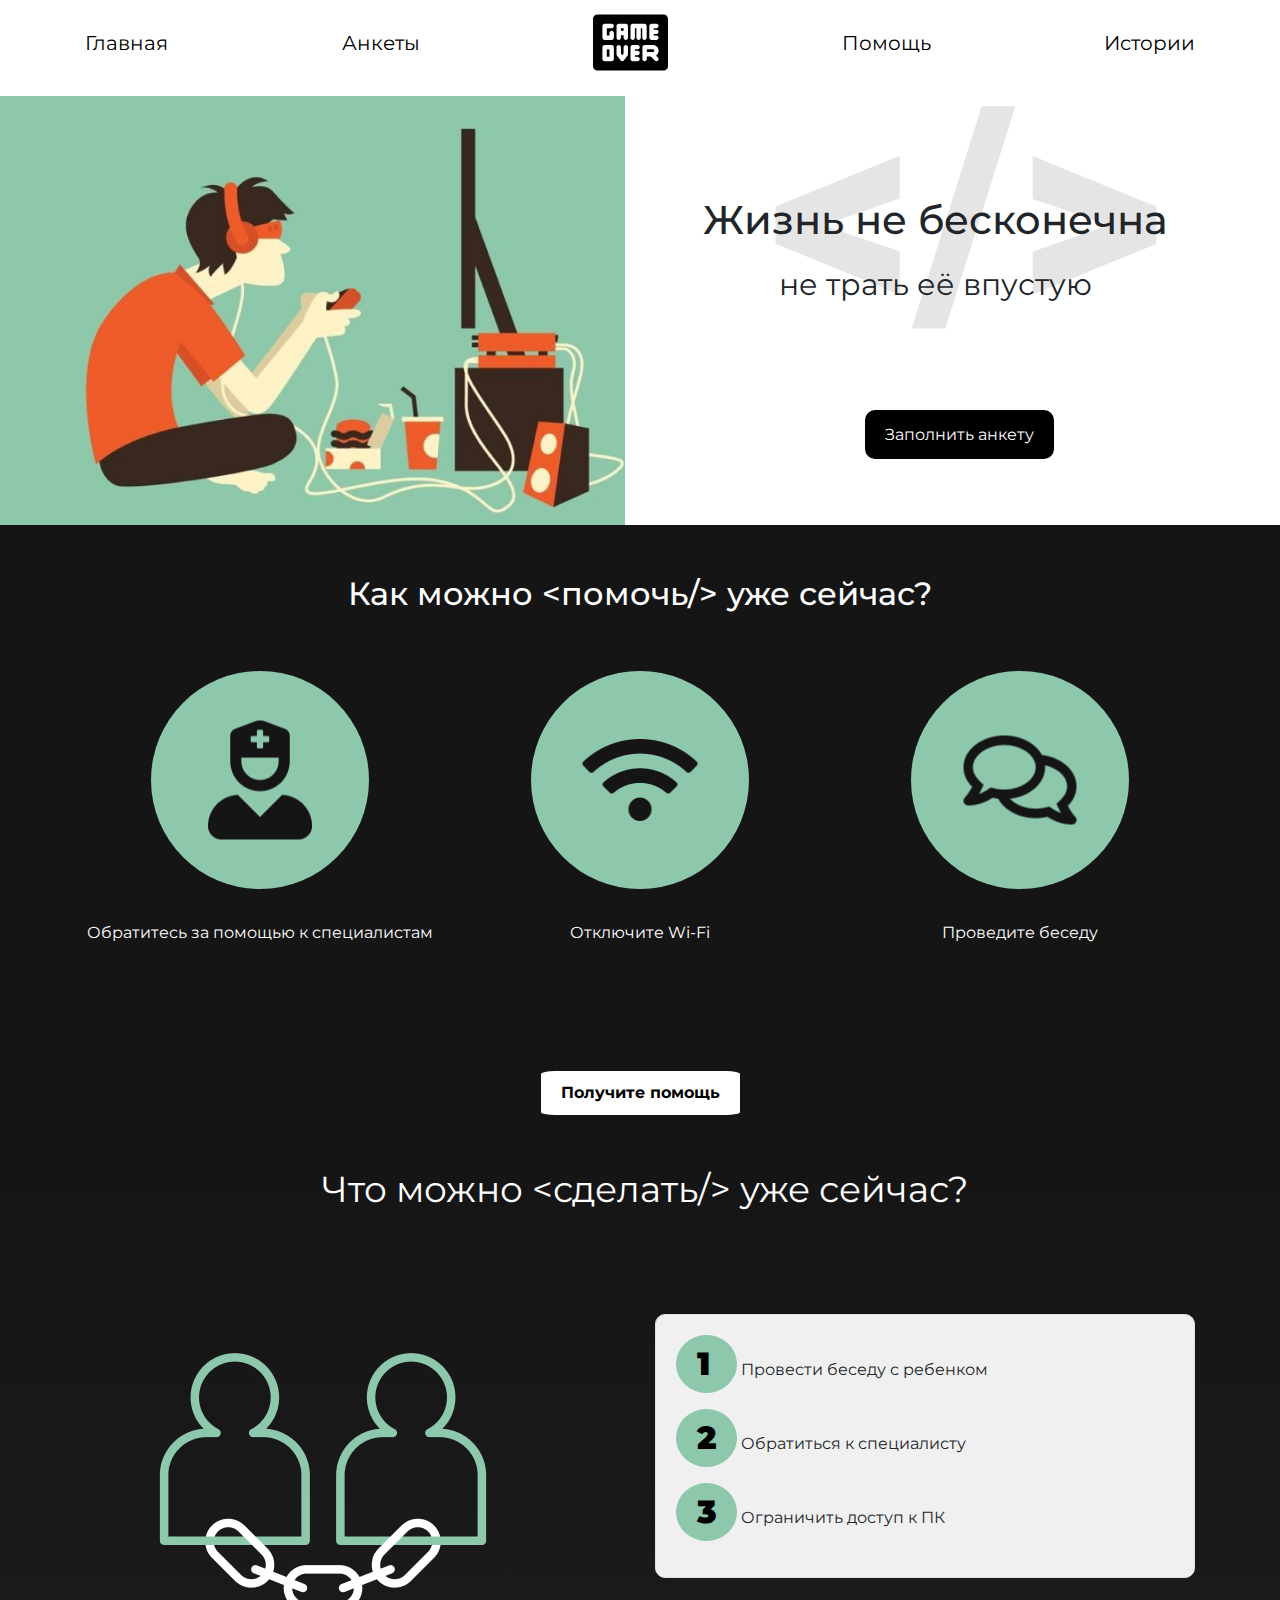
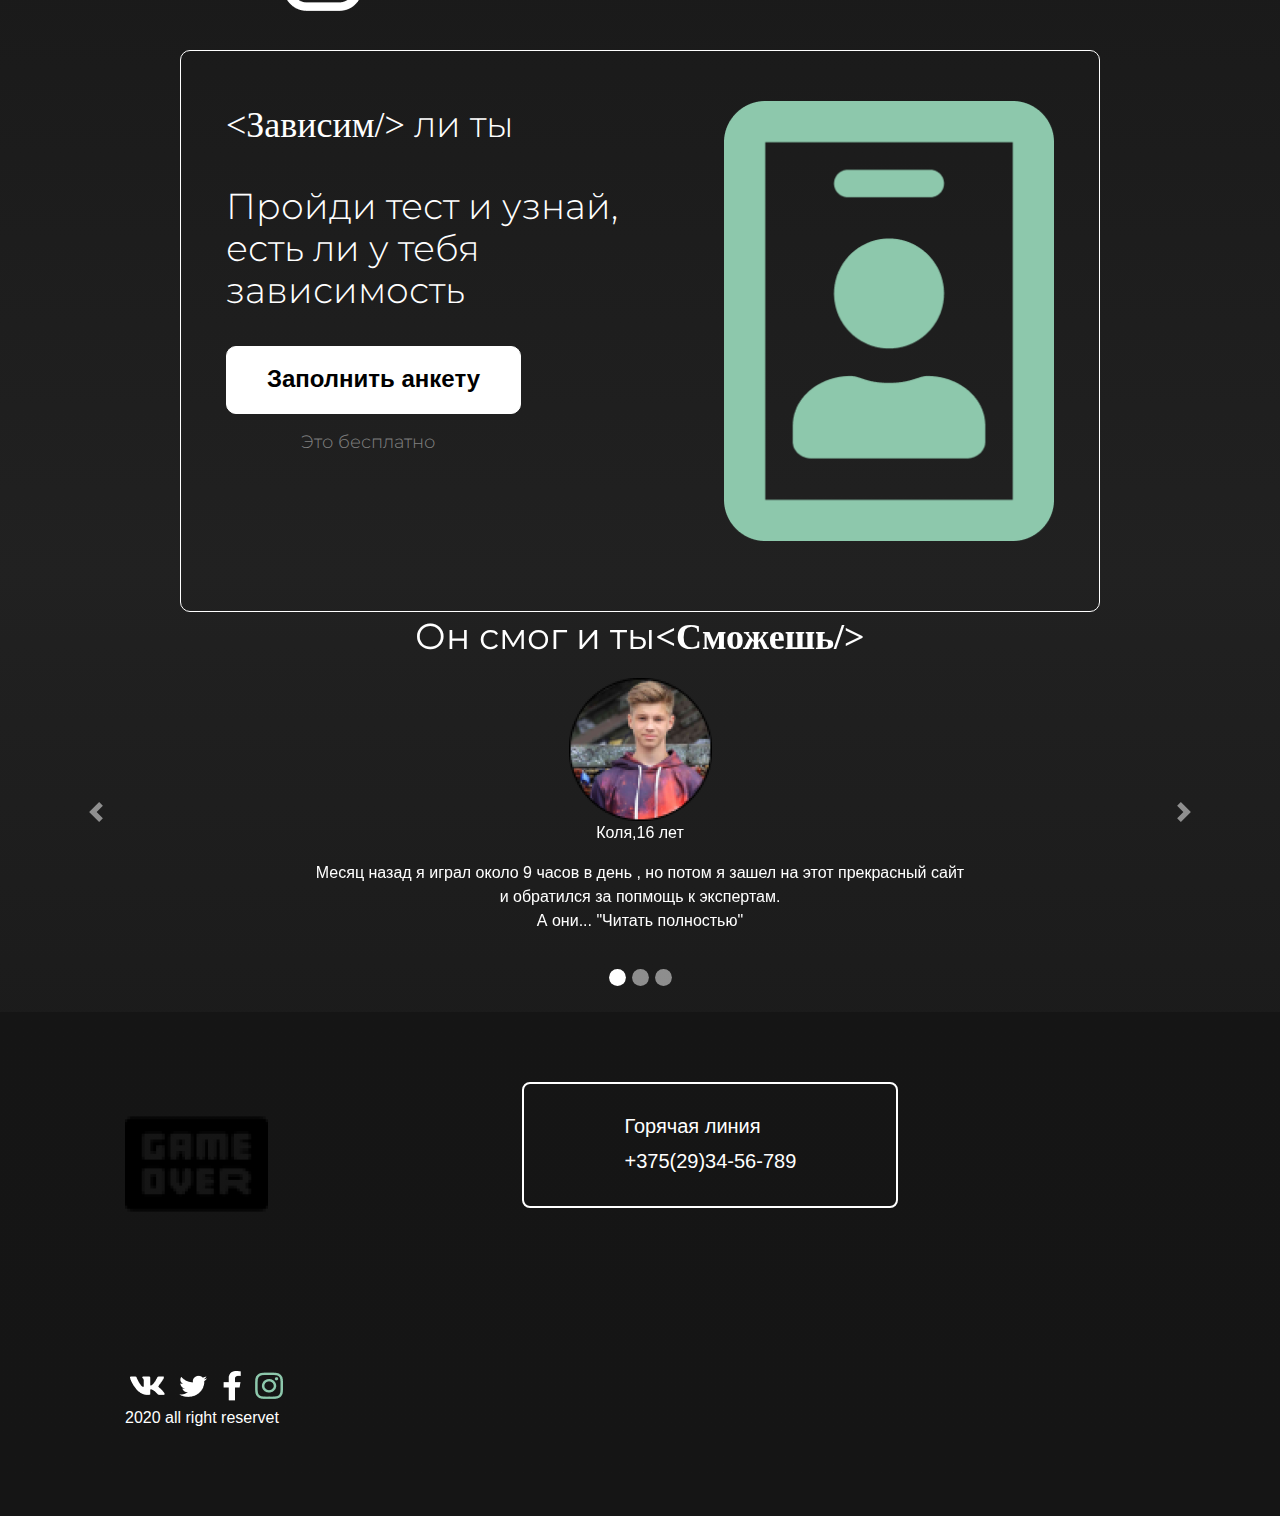
<file: Project V2/index.html>
<!DOCTYPE html>
<html lang="en">
<head>
    <meta charset="UTF-8">
    <meta name="viewport" content="width=device-width, initial-scale=1.0">
    <link rel="stylesheet" href="css/reset.css">
    <link rel="stylesheet" href="css/style.css">
    <link rel="stylesheet" href="https://stackpath.bootstrapcdn.com/bootstrap/4.4.1/css/bootstrap.min.css" integrity="sha384-Vkoo8x4CGsO3+Hhxv8T/Q5PaXtkKtu6ug5TOeNV6gBiFeWPGFN9MuhOf23Q9Ifjh" crossorigin="anonymous">
    <link href="https://fonts.googleapis.com/css?family=Montserrat&display=swap&subset=cyrillic,cyrillic-ext" rel="stylesheet">
     <title>Gameover - Главная</title>
</head>
<body>
    <header>
        <div class="container">
            <nav>
                <ul>
                    <li><a href="index.html">Главная</a></li>
                    <li><a href="anketa.html">Анкеты</a></li>
                    <span><li><a href="index.html"><img src="img/gameover.svg" width="75px" alt=""></a></li></span>
                    <li><a href="help.html">Помощь</a></li>
                    <li><a href="stories.html">Истории</a></li>
                </ul>
            </nav>
        </div>
    </header>



    <div class="people">
        <div class="container-fluid">
            <div class="row">
                <div class="col-md-6">
                    <div class="coolman">
                        <img src="img/man1.png" alt="man">
                    </div>
                </div>
                <div class="col-md-6">
                    <div class="slash">
                        <h1>Жизнь не бесконечна</h1>
                        <p>не трать её впустую</p>
                    </div>
                    <div class="zapolni">
                        <a href="anketa.html">Заполнить анкету</a>
                    </div>
                </div>
            </div>
        </div>
    </div>
     



    <div class="help">
        <div class="container">
            <h2>Как можно <помочь/> уже сейчас?</h2>
            <div class="row">
                <div class="col-md-4">
                    <div class="circle">
                        <img src="img/photo3.png" alt="doctor">
                    </div>
                    <p>Обратитесь за помощью к специалистам</p>
                </div>
                <div class="col-md-4">
                    <div class="circle">
                        <img src="img/photo2.png" alt="wifi">
                    </div>
                    <p>Отключите Wi-Fi</p>
                </div>
                <div class="col-md-4">
                    <div class="circle">
                        <img src="img/photo1.png" alt="message">
                    </div>
                    <p>Проведите беседу</p>
                </div>
            </div>

            <div class="gethelp">
                <a href="help.html">Получите помощь</a>
            </div>
        </div>
    </div>


<!-- ЧАСТЬ ВЛАДА----------------------------------------------------- -->


<div id="page">
    <div class="whattosdo ">
        <h1>Что можно <сделать/> уже сейчас?</h1>
        <div class="container">
            <div class="row">
                <div class="col-md-6">
                    <img src="img/cep.png" alt="">
                </div>
                <div class="col-md-6">
                    <div class="border">
                        <p class="odin"><span>1</span> Провести беседу с ребенком</p>
                        <p><span>2</span> Обратиться к специалисту</p>
                        <p><span>3</span> Ограничить доступ к ПК</p>
                    </div>
                </div>
            </div>
        </div>
    </div>
    <div class="container">
        <div class="row">
            <div class="col-md-10 offset-md-1">          
            <div id="anketa">         
                <div class="zavisim">
                     <p><b><Зависим/></b> ли ты</p>
                     <p>Пройди тест и узнай,<br> 
                     есть ли у тебя зависимость</p>
                     <a href="anketa.html">Заполнить анкету</a>
                     <p><span class="free">Это бесплатно</span></p>
                     </div>                 
                     <div class="chel">
                          <img src="img/chel.png" alt="">
                     </div>     
                </div>
            </div>
        </div>
    </div>
    <div id="carouselExampleIndicators" class="carousel slide" data-ride="carousel">
        <ol class="carousel-indicators">
          <li data-target="#carouselExampleIndicators" data-slide-to="0" class="active"></li>
          <li data-target="#carouselExampleIndicators" data-slide-to="1"></li>
          <li data-target="#carouselExampleIndicators" data-slide-to="2"></li>
        </ol>
        <div class="carousel-inner">
          <div class="carousel-item active">
            <div id="slider">
                <p class="onsmog">Он смог и ты<b><Сможешь/></b> </p>
                <img src="img/paren.png" alt="">
                <p>Коля,16 лет</p>
                <p>Месяц назад я играл около 9 часов в день , но потом я зашел на этот прекрасный сайт <br> и обратился за попмощь к экспертам.<br>   
                    А они... <a href="stories.html">"Читать полностью"</a></p>
                    
            </div>
                
          </div>
          <div class="carousel-item">
            <div id="slider">
                <p class="onsmog">Он смог и ты<b><Сможешь/></b> </p>
                <img src="img/paren.png" alt="">
                <p>Ваня,15 лет</p>
                <p>У меня была игровая зависимость , но потом я зашел на этот прекрасный сайт<br> и заполнил анкету.<br>   
                    А они...  <a href="stories.html">"Читать полностью"</a></p>
                    
            </div>
                
          </div>
          <div class="carousel-item">
            <div id="slider">
                <p class="onsmog">Он смог и ты<b><Сможешь/></b> </p>
                <img src="img/paren.png" alt="">
                <p>Петя,15 лет</p>
                <p>Раньше я играл около 7 часов в день , но потом я зашел на этот прекрасный сайт<br> и обратился за попмощь к экспертам.<br>   
                    А они... <a href="stories.html">"Читать полностью"</a></p>
                    
            </div>
                
          </div>
        </div>
        <a class="carousel-control-prev" href="#carouselExampleIndicators" role="button" data-slide="prev">
          <span class="carousel-control-prev-icon" aria-hidden="true"></span>
          <span class="sr-only">Previous</span>
        </a>
        <a class="carousel-control-next" href="#carouselExampleIndicators" role="button" data-slide="next">
          <span class="carousel-control-next-icon" aria-hidden="true"></span>
          <span class="sr-only">Next</span>
        </a>
      </div> 


<!-- ФУТЕР-------------------------------------------- -->


    <footer id="end">
        <div>
        <img src="img/gameover.png" alt="">
        </div>
        <div class="dav">
        <h5>Горячая линия</h5>
        <a href="#"> +375(29)34-56-789</a>
        </div>
        <div class="imgg">
        <a href="https://vk.com/"><img src="img/socv.svg.png" alt=""></a>
        <a href="https://twitter.com/explore"><img src="img/soct.svg.png" alt=""></a>
        <a href="https://www.facebook.com/"><img src="img/socf.svg.png" alt=""></a>
        <a href="https://www.instagram.com/?hl=ru"><img src="img/Vector (3).png.png" alt=""></a>
        <p>2020 all right reservet</p>
        </div>
    </footer>

    <script src="https://code.jquery.com/jquery-3.4.1.slim.min.js" integrity="sha384-J6qa4849blE2+poT4WnyKhv5vZF5SrPo0iEjwBvKU7imGFAV0wwj1yYfoRSJoZ+n" crossorigin="anonymous"></script>
<script src="https://cdn.jsdelivr.net/npm/popper.js@1.16.0/dist/umd/popper.min.js" integrity="sha384-Q6E9RHvbIyZFJoft+2mJbHaEWldlvI9IOYy5n3zV9zzTtmI3UksdQRVvoxMfooAo" crossorigin="anonymous"></script>
<script src="https://stackpath.bootstrapcdn.com/bootstrap/4.4.1/js/bootstrap.min.js" integrity="sha384-wfSDF2E50Y2D1uUdj0O3uMBJnjuUD4Ih7YwaYd1iqfktj0Uod8GCExl3Og8ifwB6" crossorigin="anonymous"></script>
        
</body>
</html>
</file>
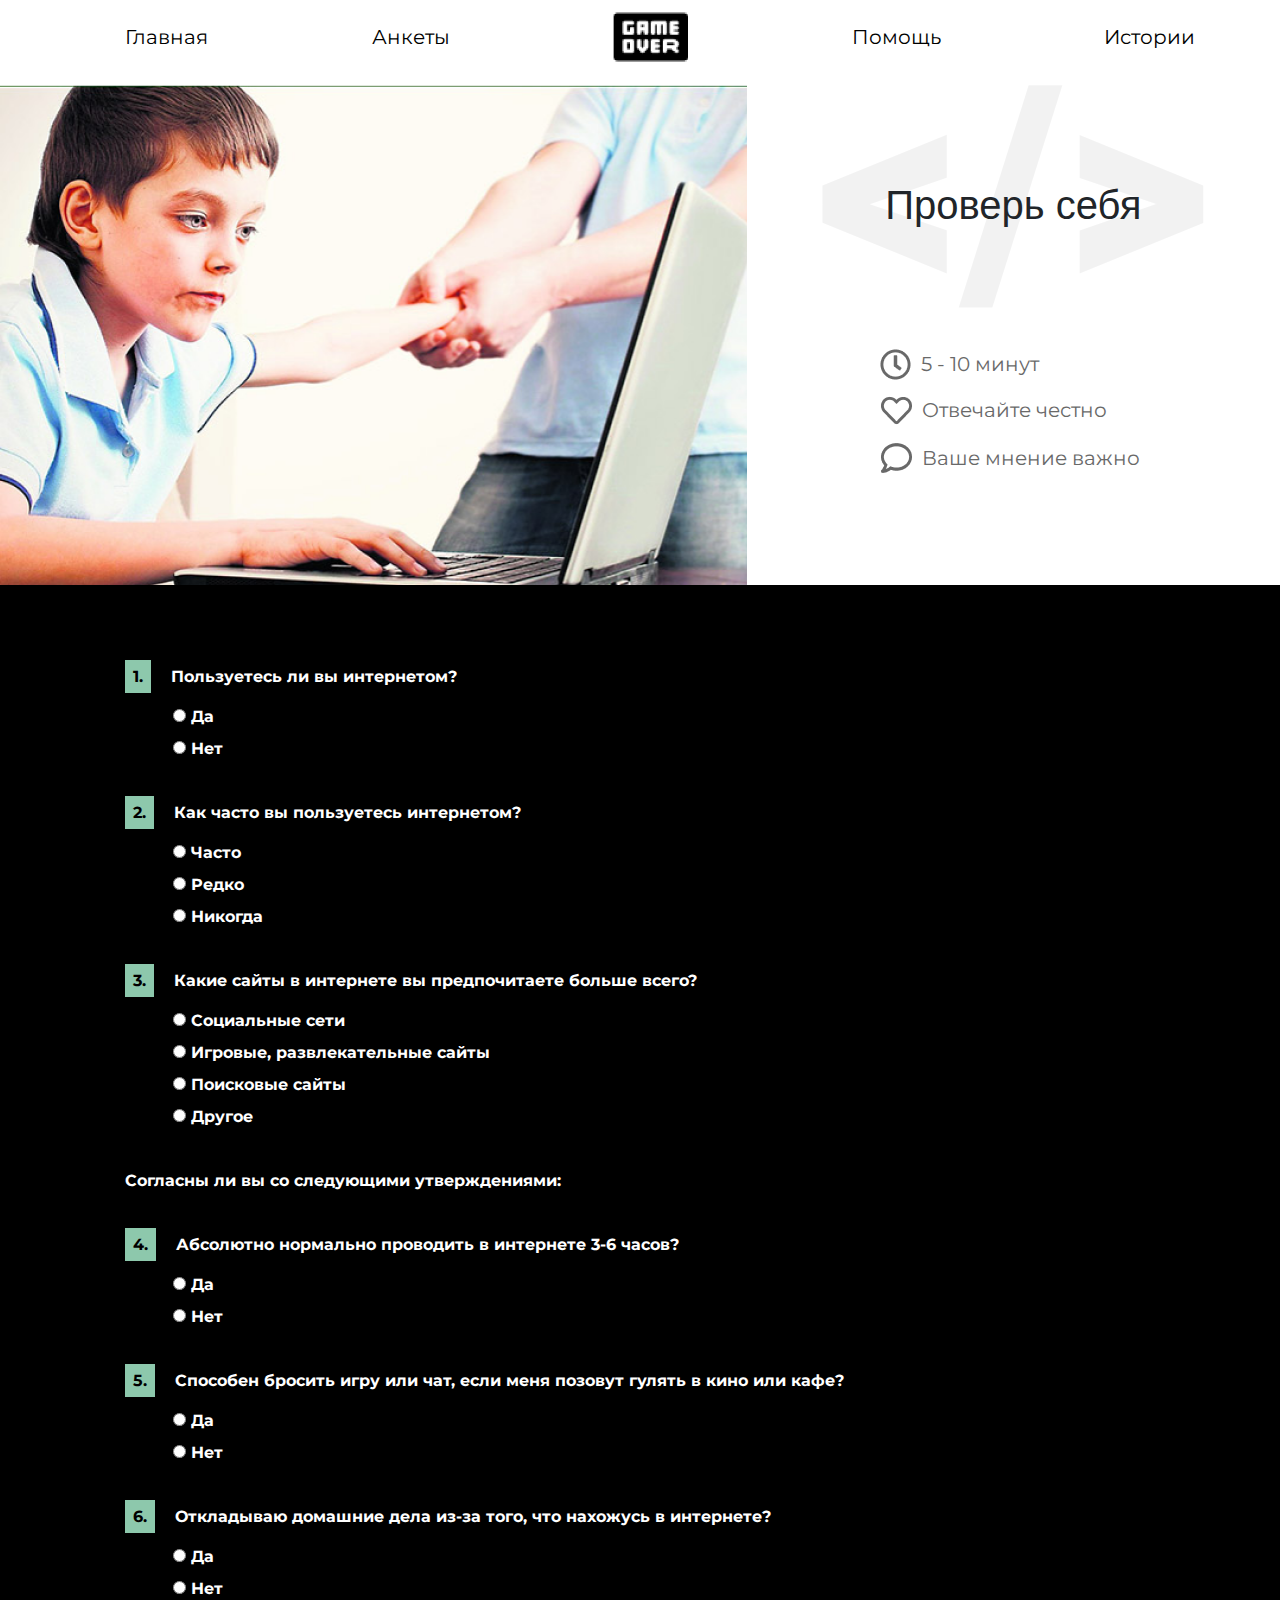
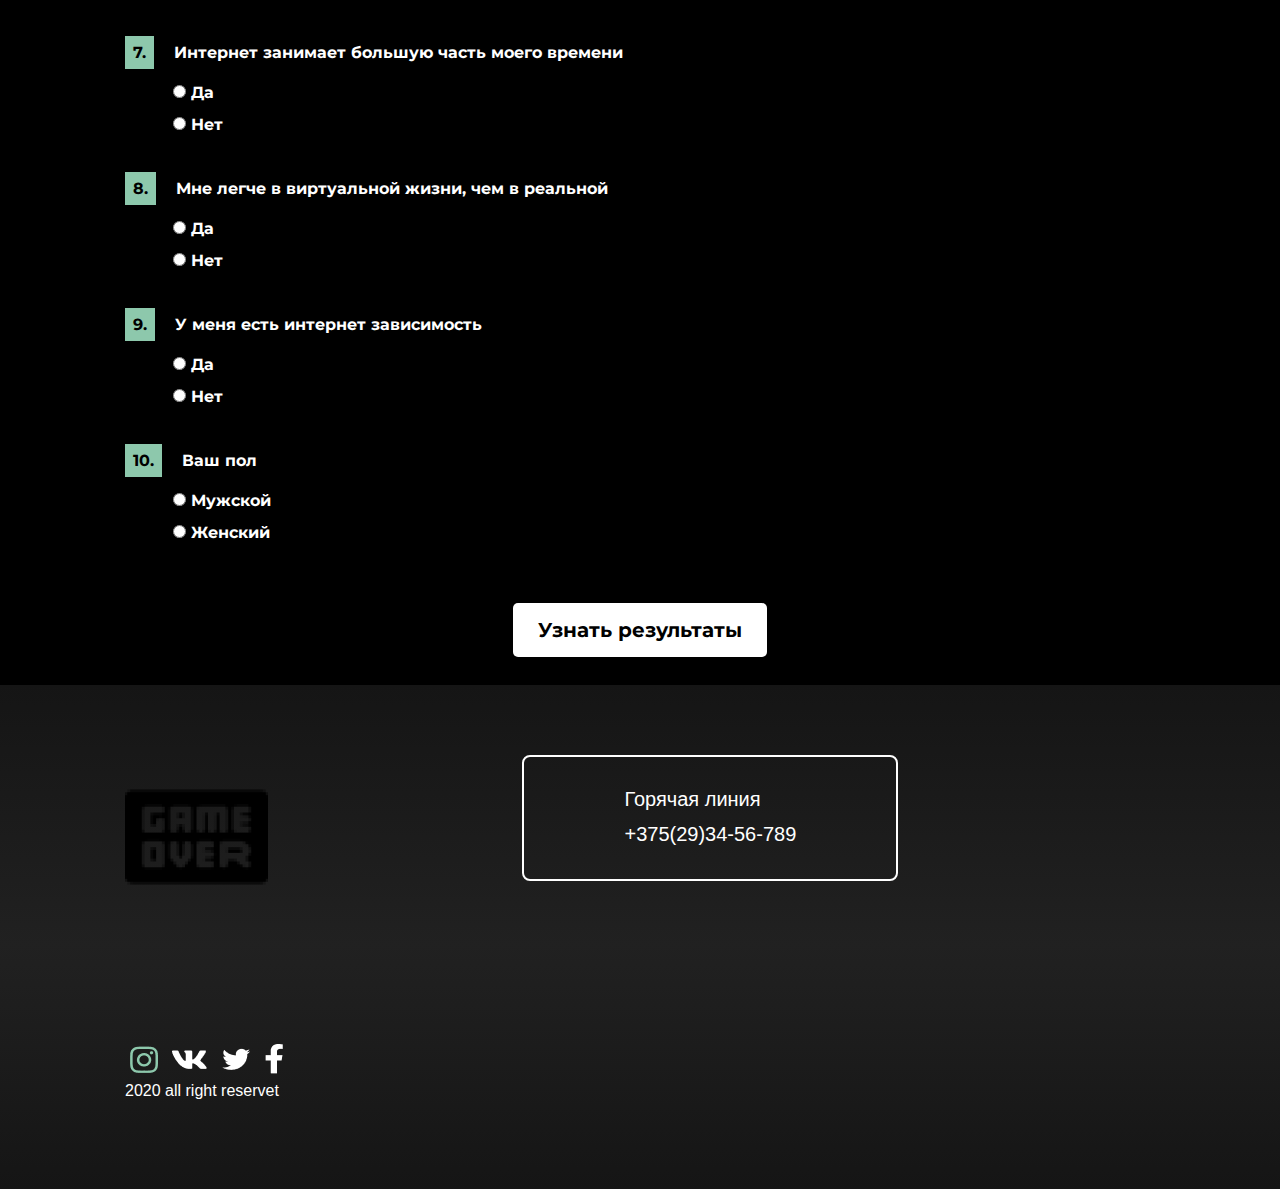
<file: Project V2/anketa.html>
<!DOCTYPE html>
<html lang="en">
<head>
    <meta charset="UTF-8">
    <meta name="viewport" content="width=device-width, initial-scale=1.0">
    <link rel="stylesheet" href="https://stackpath.bootstrapcdn.com/bootstrap/4.4.1/css/bootstrap.min.css" integrity="sha384-Vkoo8x4CGsO3+Hhxv8T/Q5PaXtkKtu6ug5TOeNV6gBiFeWPGFN9MuhOf23Q9Ifjh" crossorigin="anonymous">
    <link href="https://fonts.googleapis.com/css?family=Montserrat&display=swap" rel="stylesheet">
    <link rel="stylesheet" href="css/style.css">
    <title>Gameover - Анкеты</title>
</head>
<body>
    <header>
        <div class="container">
        <div id="phonedesctop">
        <a href="#"> <img src="img/game-over 1 1.png" width="75px" alt=""> </a>
        </div>
        <nav>
        <ul>
        <li><a href="index.html">Главная</a></li>
        <li><a href="anketa.html">Анкеты</a></li>
        <li id="pcdesctop"><a href="index.html"><img src="img/game-over 1 1.png" width="75px" alt=""></a></li>
        <li><a href="help.html">Помощь</a></li>
        <li><a href="stories.html">Истории</a></li>
        </ul>
        </nav>
        </div>
        </header>
    <div id="questions" class="container-fluid">
        <div class="row">
            <div class="col-md-7 boy"> 
                
            </div>
            <div class="col-md-5 check">
                <h1>Проверь себя</h1>
                <div >
                    <img src="img/Vector.png" alt="">
                    <p>5 - 10 минут</p>
                </div>
                <div>
                    <img src="img/heart-regular 1.png" alt="">
                    <p>Отвечайте честно</p>
                </div>
                <div>
                    <img src="img/comment-regular 1.png" alt="">
                    <p>Ваше мнение важно</p>
                </div>
            </div>
        </div>
    </div>
    <div id="form">
        <div class="container">
            <form id="profile" action="">
                <p><span> 1.</span> Пользуетесь ли вы интернетом?</p>
                <label for="yes">
                <input type="radio" name="inet" id="yes">
                Да
                </label>
                <label for="no">
                <input type="radio" name="inet" id="no">
                Нет
                </label>

                <p><span>2.</span> Как часто вы пользуетесь интернетом?</p>
                <label for="often">
                <input type="radio" name="use" id="often">
                Часто
                </label>
                <label for="rarely">
                <input type="radio" name="use" id="rarely">
                Редко
                </label>
                <label for="never">
                <input type="radio" name="use" id="never">
                Никогда
                </label>

                <p><span>3.</span> Какие сайты в интернете вы предпочитаете больше всего?</p>
                <label for="social">
                <input type="radio" name="site" id="social">
                Социальные сети
                </label>
                <label for="games">
                <input type="radio" name="site" id="games">
                Игровые, развлекательные сайты
                 </label>
                <label for="search">
                <input type="radio" name="site" id="search">
                Поисковые сайты
                </label>
                <label for="else">
                <input type="radio" name="site" id="else">
                Другое
                 </label>

                <p>Согласны ли вы со следующими утверждениями:</p>

                <p><span>4.</span> Абсолютно нормально проводить в интернете 3-6 часов?</p>
                <label for="yesone">
                <input type="radio" name="hours" id="yesone">
                Да
                </label>
                <label for="noone">
                <input type="radio" name="hours" id="noone">
                Нет
                </label>

                <p><span>5.</span> Способен бросить игру или чат, если меня позовут гулять в кино или кафе?</p>
                <label for="yestwo">
                <input type="radio" name="chat" id="yestwo">
                Да
                </label>
                <label for="notwo">
                <input type="radio" name="chat" id="notwo">
                Нет
                </label>

                <p><span>6.</span> Откладываю домашние дела из-за того, что нахожусь в интернете? </p>
                <label for="yesthree">
                <input type="radio" name="home" id="yesthree">
                Да
                </label>
                <label for="nothree">
                <input type="radio" name="home" id="nothree">
                Нет
                </label>

                <p><span>7.</span> Интернет занимает большую часть моего времени</p>
                <label for="yesfour">
                <input type="radio" name="time" id="yesfour">
                Да
                </label>
                <label for="nofour">
                <input type="radio" name="time" id="nofour">
                Нет
                </label>

                <p><span>8.</span> Мне легче в виртуальной жизни, чем в реальной</p>
                <label for="yesfive">
                <input type="radio" name="life" id="yesfive">
                Да
                </label>
                <label for="nofive">
                <input type="radio" name="life" id="nofive">
                Нет
                </label>

                <p><span>9.</span> У меня есть интернет зависимость</p>
                <label for="yessix">
                <input type="radio" name="depend" id="yessix">
                Да
                </label>
                <label for="nosix">
                <input type="radio" name="depend" id="nosix">
                Нет
                </label>

                <p><span>10.</span> Ваш пол</p>
                <label for="male">
                <input type="radio" name="mw" id="male">
                Мужской
                </label>
                <label for="female">
                <input type="radio" name="mw" id="female">
                Женский
                </label>

                <div class="results">
                    <a href="otvetanketa.html">Узнать результаты</a>
                </div>
            </form>
        </div>
    </div>
    <footer id="end">
        <div>
        <img src="img/game-over 1 2.png" alt="">
        </div>
        <div class="dav">
        <h5>Горячая линия</h5>
        <a href="#"> +375(29)34-56-789</a>
        </div>
        
        
        <div class="imgg">
        <a href="https://www.instagram.com/?hl=ru"><img src="img/Vector (3).png.png" alt=""></a>
        <a href="https://vk.com/"><img src="img/Vector (1).png" alt=""></a>
        <a href="https://twitter.com/explore"><img src="img/Vector (2).png" alt=""></a>
        <a href="https://www.facebook.com/"><img src="img/Vector (3).png" alt=""></a>
        
        <p>2020 all right reservet</p>
        
        </div>
        
        </footer>
</body>
</html>
</file>
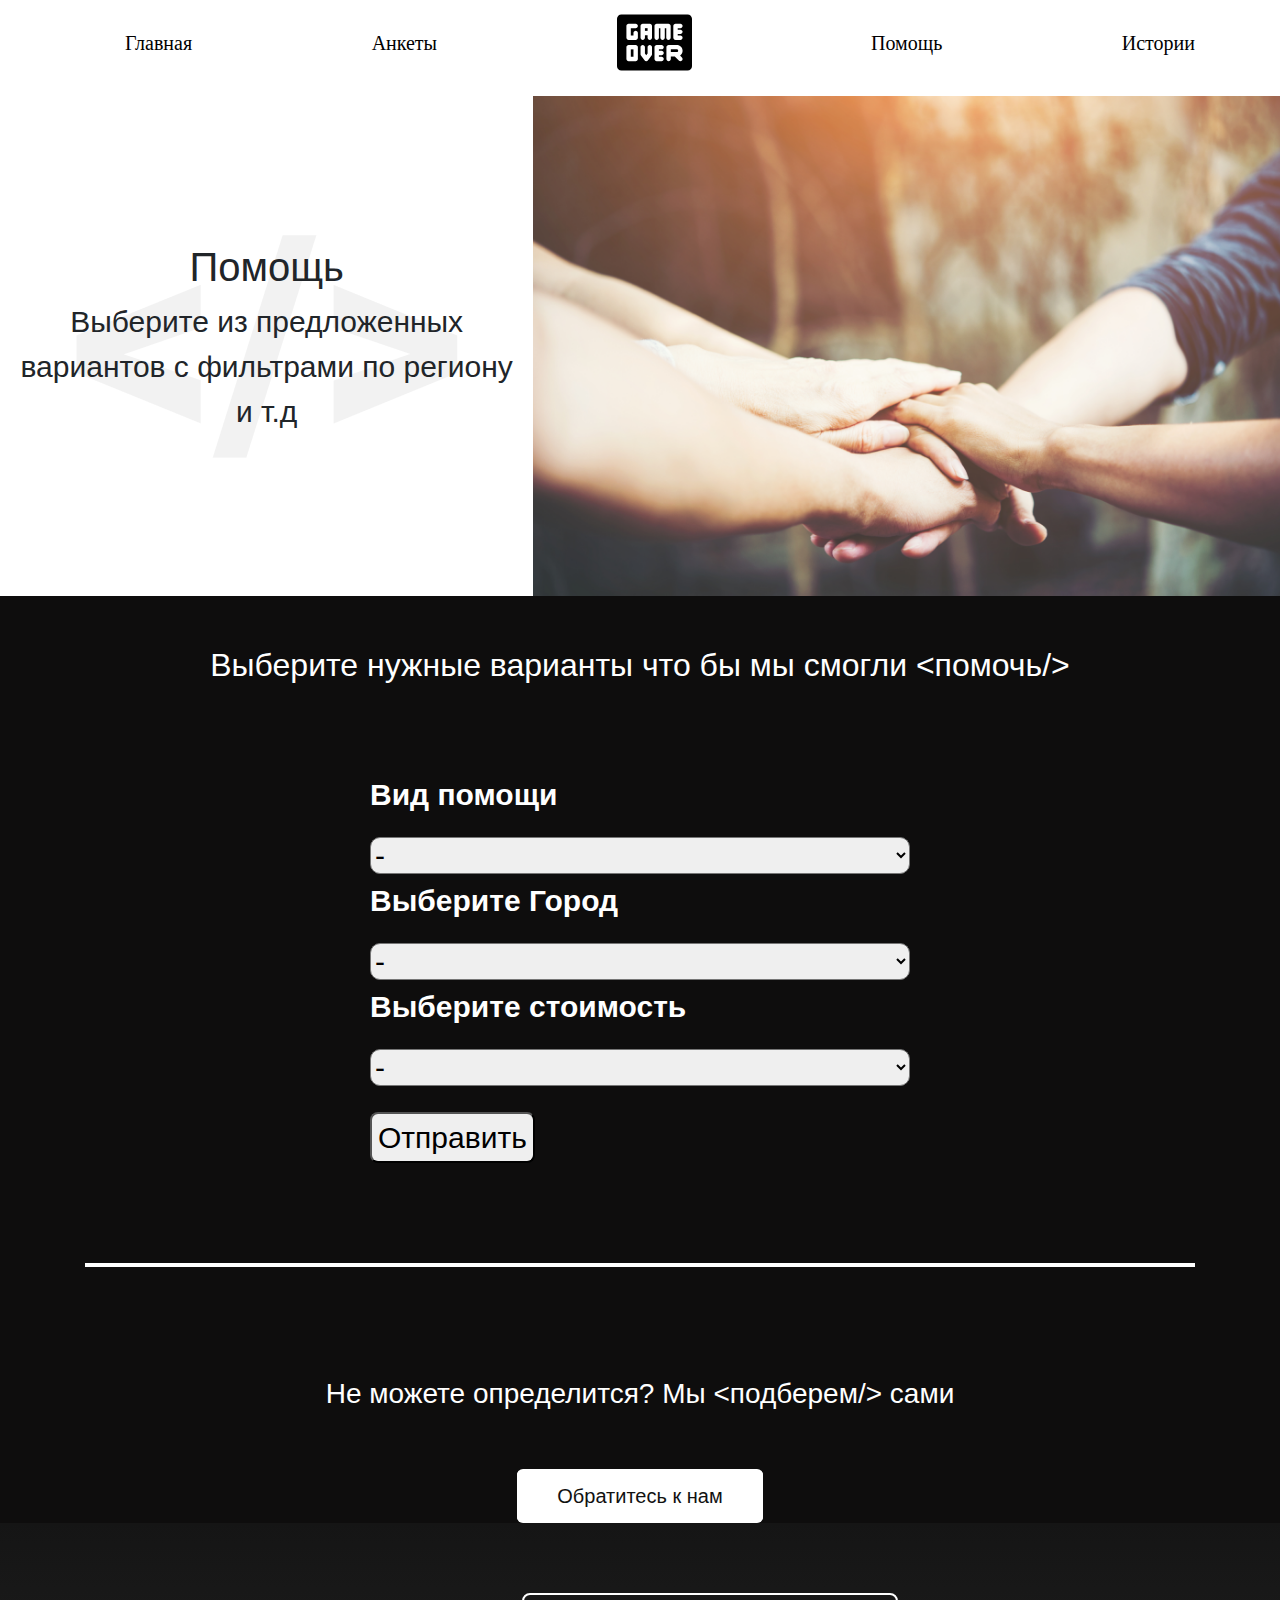
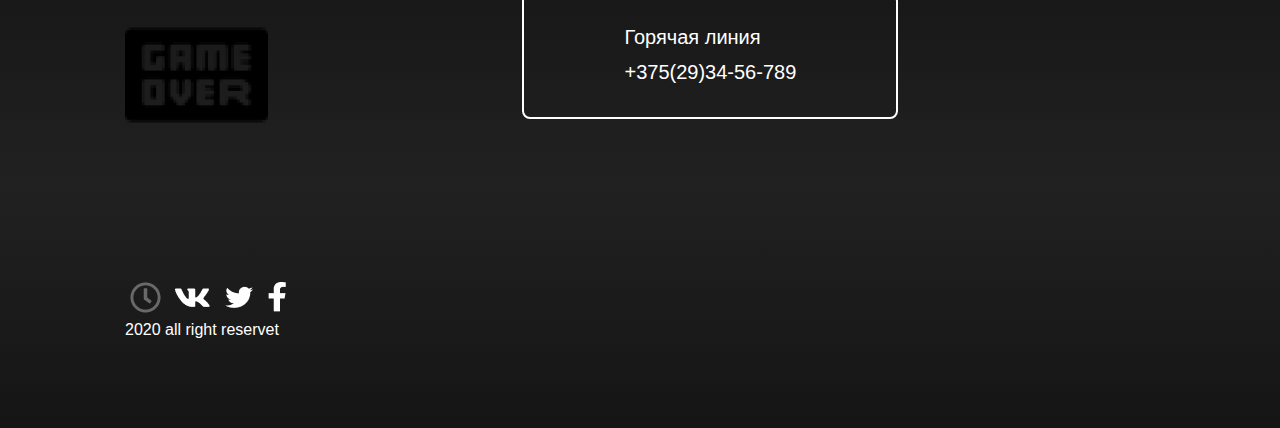
<file: Project V2/help.html>
<!DOCTYPE html>
<html lang="en">
<head>
    <meta charset="UTF-8">
    <meta name="viewport" content="width=device-width, initial-scale=1.0">
    <title>Gameover - Помощь</title>
    <link rel="stylesheet" href="https://stackpath.bootstrapcdn.com/bootstrap/4.4.1/css/bootstrap.min.css" integrity="sha384-Vkoo8x4CGsO3+Hhxv8T/Q5PaXtkKtu6ug5TOeNV6gBiFeWPGFN9MuhOf23Q9Ifjh" crossorigin="anonymous">
    <link rel="stylesheet" href="css/style.css">
</head>
<body>
    <header>
        <div class="container">
            <nav>
                <ul>
                    <li><a href="index.html">Главная</a></li>
                    <li><a href="anketa.html">Анкеты</a></li>
                    <span><li><a href="index.html"><img src="img/gameover.svg" width="75px" alt=""></a></li></span>
                    <li><a href="help.html">Помощь</a></li>
                    <li><a href="stories.html">Истории</a></li>
                </ul>
            </nav>
        </div>
    </header>

    
   <div id="help" class="container-fluid">
<div class="row">
    <div class="col-md-5">
        <h1>Помощь</h1>
        <p>Выберите из предложенных вариантов с фильтрами по региону и т.д</p>
    </div>
    <div class="col-md-7">

    </div>
</div>
   </div>
   <div id="opros">
       <h2>Выберите нужные варианты что бы мы смогли <помочь/> </h2>
       <div id="bank" class="container">
                <div class="row">
                    <div class="col-md-6 offset-md-3">
                    <p>Вид помощи</p>
                    <div class="hot">
                        <select>
                            <option value="-">-</option>
                            <option value="konsultatia">Консультация у психолога</option>
                            <option value="Unusually">Помощь специалиста</option>
                            <option value="Hard">Помощь психотерапевта</option>
                        </select>
                        <p>Выберите Город</p>
                        <select>
                            <option value="-">-</option>
                            <option value="Minsk">Минск</option>
                            <option value="mogilev">Могилев</option>
                            <option value="vitebsk">Витебск</option>
                            <option value="brest">Брест</option>
                            <option value='Gomel'>Гомель</option>
                            <option value="Grodno">Гродно</option>
                        </select>
                        <p>Выберите стоимость</p>
                        <select>
                            <option value="-">-</option>
                            <option value="10$">14.99$</option>
                            <option value="25$">24.99$</option>
                            <option value="49$">49.99$</option>
                        </select>
                    </div>
                    
                    <button type="submit">
                        Отправить
                    </button>
                    </div>
                          
                </div> 
                <div class="barder">

                </div>
        </div>
         <div id="unical" class="sas">
             <h3>
                 Не можете определится? Мы <подберем/> сами
             </h3>
        </div>
        <div class="sasa">
        <a href="anketa.html">Обратитесь к нам</a>
        </div>
 </div>
    <footer id="end">
        <div>
            <img src="img/game-over 1 2.png" alt="">
        </div>
     <div class="dav">
         <h5>Горячая линия</h5>
    <a href="#"> +375(29)34-56-789</a>
     </div>
      
     
     <div class="imgg">
        <a href="https://vk.com/"><img src="img/Vector.png" alt=""></a>
        <a href="https://twitter.com/explore"><img src="img/Vector (1).png" alt=""></a>
        <a href="https://www.facebook.com/"><img src="img/Vector (2).png" alt=""></a>
        <a href="https://www.instagram.com/?hl=ru"><img src="img/Vector (3).png" alt=""></a>
        
        <p>2020 all right reservet</p>

     </div>
   
    </footer>
</body>
</html>
</file>
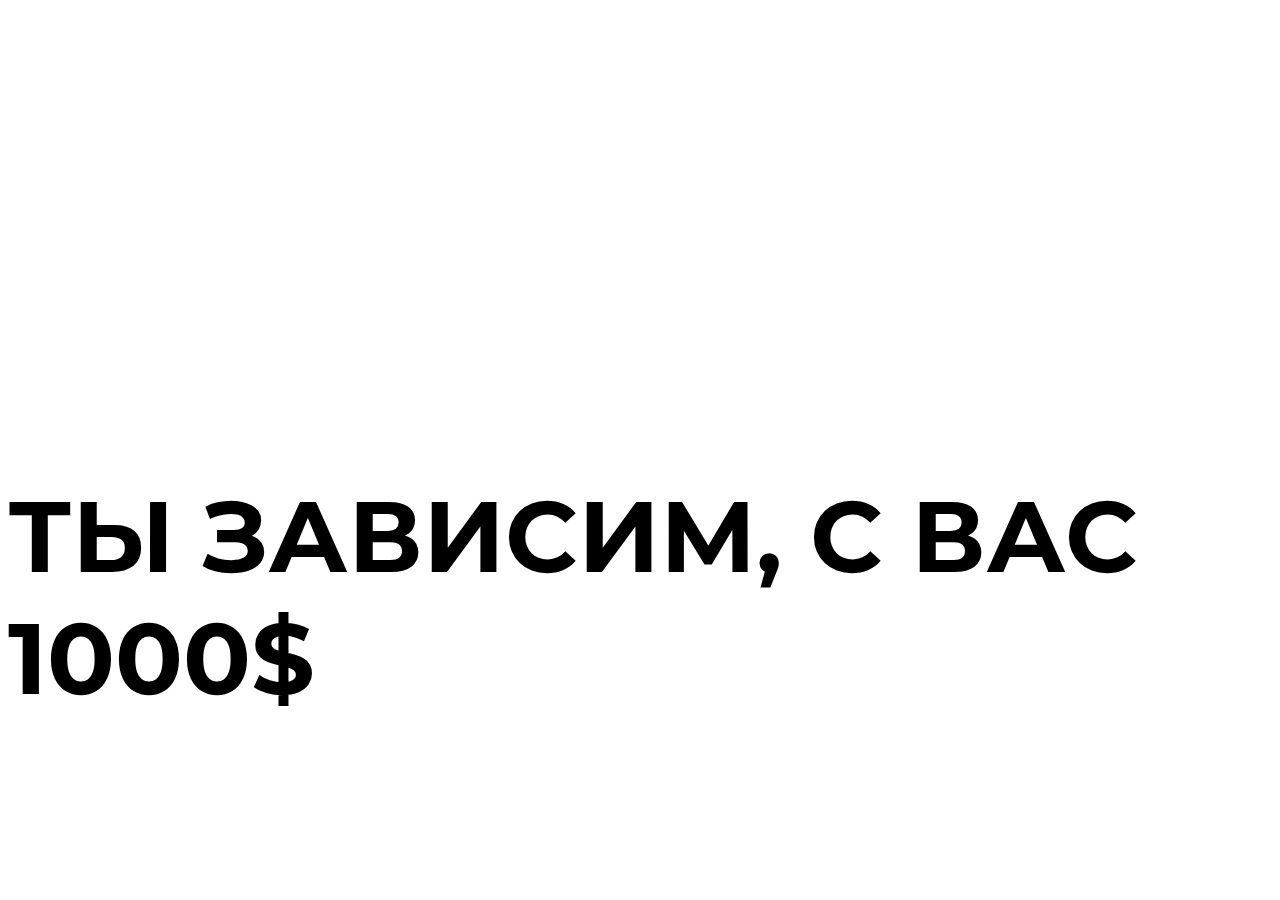
<file: Project V2/otvetanketa.html>
<!DOCTYPE html>
<html lang="ru">
<head>
    <meta charset="UTF-8">
    <meta name="viewport" content="width=device-width, initial-scale=1.0">
    <link href="https://fonts.googleapis.com/css?family=Montserrat&display=swap&subset=cyrillic,cyrillic-ext" rel="stylesheet">
    <link rel="stylesheet" href="css/style.css">
    <title>Gameover - шутка такая</title>
</head>
<body>
    <div class="otvetik">
        <h1>ТЫ ЗАВИСИМ, С ВАС 1000$</h1>
    </div>
</body>
</html>
</file>
<file: Project V2/css/style.css>
img{
    max-width: 100%;
}

.container li{
    list-style: none;
    padding-top: 5px;
}

.container nav a{
    color: black;
    font-family:'Montserrat';
    font-size: 20px;

}

.container ul{
    display: flex;
    justify-content: space-between;
    align-items: center;

}

.container nav ul a{
    font-family:'Montserrat';
}

/* закончен header------------------------------- */

.slash{
    background-image: url(../img/picture1.svg);
    padding-top: 100px;
    background-repeat: no-repeat;
    text-align: center;
    background-position: 120px 10px;

}

.slash h1{
    font-family:'Montserrat';
    padding-right: 50px;
    ;
    
}

.slash p{
    font-family:'Montserrat';
    font-size: 30px;
    padding-top: 10px;
    padding-right: 50px;
    padding-bottom: 30px;
    
}

.coolman{
    margin-left: -15px;
}

.zapolni a{
    font-family:'Montserrat';
    color: white;
    background-color: black;
    text-decoration: white;
    border-radius: 10px;

    padding-top: 15px;
    padding-bottom: 15px;
    padding-left: 20px;
    padding-right: 20px;
    
}

.zapolni a:hover{
    color: white;
}

.zapolni{
    padding-left: 210px;
    padding-top: 70px;
}

.help{
    background-color: rgb(21, 21, 21);
    padding-top: 50px;
    padding-bottom: 50px;
}

.help h2{
    color: white;
    display: flex;
    justify-content: center;
    font-family: 'Montserrat';
    padding-bottom: 50px;
}

.help .col-md-4 .circle{
    background-color: #8DC8AC;
    width: 218px;
    height: 218px;
    display: inline-block;
    position: relative;
    border-radius: 50%;

}

.help .col-md-4 p{
    color: white;
    font-family: 'Montserrat';
    text-align: center;
    padding-top: 25px;

}

.help .col-md-4{
    text-align: center;
}

.circle img{
    position: absolute;
    left: 50%;
    top: 50%;
    transform: translate(-50%, -50%);
}


.gethelp a{
    color: black;
    background-color: white;
    padding-right:20px;
    padding-left:20px ;
    padding-top: 10px;
    padding-bottom: 10px;
    border-radius: 7%;
    font-family: 'Montserrat';
    font-weight: bold;
    text-decoration: none;

}

.gethelp a:hover{
    color: black;
}

.gethelp{
    display: flex;
    justify-content: center;
    align-items: center;
    padding-top: 110px;
}   





/* ЧАСТЬ ВЛАДА ----------------------------------------------------*/






.whattosdo h1{
    font-family: 'Montserrat', sans-serif; 
    font-style: normal;
    font-weight: normal;
    font-size: 36px;
    line-height: 49px; 
    display: flex;
    justify-content: center;
    color:white;
    margin-left: 10px;
    margin-bottom: 100px;
   
}
.whattosdo p{
    font-family: 'Montserrat', sans-serif;  
    margin-left: 10px;
}
#page{
    background: linear-gradient(180deg, #151515 0%, rgba(21, 21, 21, 0.95) 51.56%, #151515 100%);
}
.border{
    border:solid 1px;
    background:#F0F0F0;
    border-radius:10px;
    padding: 20px 0;
    padding-left: 10px;

    
}
.whattosdo span{
    
    font-style:normal;
    font-weight:900;
    font-size:32px;
    color: #000000;
    border:solid 1px #8DC8AC;
    background:#8DC8AC;  
    display:inline-block;
    padding:4px 20px;
    border-radius:100%;
    width:61px;
    
       
    
}
b{
font-family: Open Sans; 
font-style: normal;
font-weight: 600;
font-size: 36px;
line-height: 49px;
color: #FFFFFF;
}
#anketa p{
font-family: 'Montserrat', sans-serif;
font-style: normal;
font-weight: 300;
font-size: 36px;
line-height: 42px;
 color: #FFFFFF;       
}
#anketa{
    display:flex;
    justify-content:center;
    border: white solid 1px;
    padding:50px 45px;
    border-radius: 10px;

    
}
.chel{
    margin-bottom: 20px;
}
.zavisim a{
    text-decoration: none;
    border: white solid 1px;
    background: white;
    color: black;  
    font-style: normal;
    font-weight: 600;
    font-size: 24px;
    line-height: 33px;
    border-radius: 10px;
    display: block;
    width: 295px;
    text-align: center;
    height: 68px;
    padding-top: 15px;
}
.zavisim a:hover{
 color: black;
}
#anketa p{
   margin-bottom:35px;
   font-weight: 0;
}
.free{
font-family: 'Montserrat', sans-serif;
font-style: normal;
font-weight: 300;
font-size: 18px;
line-height: 21px;
margin-left: 75px;
color: gray;
}
.zavisim a:hover{
text-decoration: none;
}
#slider p{
    color: white;
}

#slider a{
    color: white;
}

#slider .onsmog{
font-family: 'Montserrat', sans-serif;   
font-style: normal;
font-weight: normal;
font-size: 36px;
line-height: 49px;


}

#slider{

text-align: center


}
.carousel-inner{
    min-height: 400px;
}
#carouselExampleIndicators .carousel-indicators li{
    border-radius: 100%;
    width: 17px;
    height: 17px;
}



/* ФУТЕР---------------------------- */






#end {
    background: linear-gradient(180deg, #151515 0%, rgba(21, 21, 21, 0.95) 51.56%, #151515 100%);
}   
    #end .dav{
    color: white;
    font-size: 20px;
    border: solid 2px white;
    padding-top: 30px;
    padding-bottom: 30px;
    padding-left: 100px;
    padding-right: 100px;
    border-radius: 8px;
    }
    
    #end div{
    display: inline-block;
    margin: 70px 125px;
    }
    
    #end a{
    color: white;
    }
    
    #end p{
    color: white ;
    }


    /* КОНЕЦ ФУТОРА------------------- */



    /* ЧАСТЬ ТАИ------------------------ */

  
    #questions .col-md-7{
        background-image: url(../img/pic1.png);
        background-repeat: no-repeat;
    
    }
    #questions .col-md-5{
        background-image: url(../img/_.svg);
        background-repeat: no-repeat;
        background-position: center top;
        display: flex;
        flex-direction: column;
        justify-content: center;
        align-items: center;
    }
    #questions .row{
        height: 500px;
    }
    #questions p{
        font-family:'Montserrat', sans-serif ;
        color: #696969;
        font-size: 20px;
        margin-bottom: 0;
    }
    #questions .col-md-5 div{
        display: flex;
        align-items: center;
        width: 267px;
        padding-bottom: 15px;
    }
    #questions h1{
        text-align: center;
        margin-bottom: 120px;
    }
    
    #questions .col-md-5 div p{
        padding-left: 10px;
    
    
    }
    #form{
        background-color: black;
        color: white;
        font-family:'Montserrat', sans-serif ;
        font-weight: bold;
        font-size: 16px;
    }
    #profile label{
        display: block;
        margin-left: 48px;
    }
    #profile span{
        background-color: #8DC8AC;
        color: black;
        font-weight: bold;
        padding: 7px 8px;
        margin-right: 15px;
    }
    #profile{
        padding: 40px;
    }
    #profile p{
        margin-top: 40px;
    }
    #profile .results button{
        font-weight: bold;
        padding: 10px 20px;
        border-radius: 10px;
    }
    #profile .results{
        text-align: center;
        margin-top: 70px;
    }

    .results a{
        color: black;
        font-family:'Montserrat';
        background-color: white;
        font-size: 20px;
        padding: 15px 25px;
        border-radius: 5px;

    }



        /* КОНЕЦ ЧАСТИ ТАИ--------------------- */




        /* МЕДИА ТАИ */
    
    @media(max-width: 425px){
        #questions .boy{
            min-height: 500px;
        }
        #questions .row{
            height: 0%;
        }
        #questions h1{
            margin-top: 80px;
        }
    }


    #phonedesctop{
        display: none;
        }
    
     @media(max-width: 425px){
        #phonedesctop{
        display: block;
        text-align: center;
        
        }
         
        #pcdesctop{
        display: none;
        }
        }

        /* МЕДИА ТАИ */
























    /* РАБОТА ЯРОМИРА--------------------------- */
    
    
    #help .col-md-5 {
       background-image: url(../img/_.png);
       background-repeat: no-repeat;
       background-position: center center;
      font-size: 30px;
      display: flex;
      flex-direction: column;
      justify-content: center;
      text-align: center;
    }

   #help .col-md-7{
       background-image: url(../img/1685\ 1.png);
       background-repeat: no-repeat;
       background-size: cover;
   }
       
   #help .row{
   height: 500px;
   }
   #opros{
       background-color: rgb(14, 13, 13) ;
   }
   #opros h2{
       color: white;
       display: flex;
       flex-direction: column;
      justify-content: center;
      text-align: center;
   }
   #opros .col-md-6{
       color: white;
       font-size: 30px;
       font-weight: bolder;
   }
   #opros h2{
       font-weight: 10;
       padding-top: 50px;
       padding-bottom: 80px;
   }
   
   #opros h3{
       display: flex;
       justify-content: center;
       align-items: center;
       color: white;
       padding-top: 110px;
       font-weight: normal;
   }
   #opros a {
       display: inline-block;
       color: rgb(17, 17, 17);
       text-decoration: none;
       padding: .5em 2em;
       outline: none;
       border-width: 2px 0;
       border-style: solid none;
       border-color: white ;
       border-radius: 6px;
       background: linear-gradient(white, white) rgb(255, 255, 255);
       transition: 0.2s;
      
       
     } 
     #opros a:hover { background: linear-gradient(rgb(255, 255, 255), rgb(255, 255, 255)) rgb(255, 255, 255); }
     #opros a:active { background: linear-gradient(white, white) white; }
     #opros .barder{
         border: solid 2px white;
     }
    #opros .row{
        padding-bottom: 100px;
    }
    #opros .sas{
        padding-bottom: 50px;
    }
    #opros .sasa{
        font-size: 20px;
        text-align: center;
    }

        /* КОНЕЦ РАБОТЫ ЯРОМИРА-------------------- */


    
        /* МЕДИА ЯРОМИРА--------------------- */

    select{
       width: 100%;
       border-radius: 10px;   
   }

   .imgg img{
       margin: 5px;
   }

   button{
       margin-top: 22px;
       border-radius: 8px;
   }

   @media(max-width: 425px){
       
   }
        /* МЕДИА ЯРОМИРА--------------------- */

















/* РАБОТА АНТОНА---------------------------- */



   .krutaya{
    left: 42px;
    max-width: 100%;
}

#help .col-md-5 {
    background-image: url(../img/_.png);
    background-repeat: no-repeat;
    background-position: center center;
    font-size: 30px;
    display: flex;
    flex-direction: column;
    justify-content: center;
    text-align: center;
    }

#help .col-md-7{
    background-image: url(../img/1685\ 1.png);
    background-repeat: no-repeat;
    background-size: cover;
    }

#help .row{
    height: 500px;
    }

main{
    background-color: #151515;
    text-align: center;
    padding-bottom: 165px;
}

main h2{
    padding-top: 86px;
    padding-bottom: 155px;
    color: #fff;
}

#gamers{
    background-color: #151515;
    color: #fff;
}

#gamers .time p{
    border: solid 1px #fff;
    border-radius: 10px;
    padding: 23px;
    text-align: left;
}

#gamers .time{
    display: flex;
    justify-content: center;
}

#gamers .col-md-6{
    text-align: center;
}

#gamers .time .after{
    margin-left: 20px;
    color: #8DC8AC;
    border-color: #8DC8AC;
    text-align: right;
    padding-left: 41px;
}



/* МЕДИА АНТОНА------------------- */

#moblogo{
    display: none;
}


@media(max-width:1024px){
    .col-md-7 img{
        width: 560px;
        height: 480px;
    }
}

@media(max-width:1024px){
    .col-md-7{
        background-color: #151515;
        width: 390px;
        height: 291px;
    }
}
/* МЕДИА АНТОНА------------------- */

























   











.otvetik{
    font-family:'Montserrat' ;
    display: flex;
    align-items: center;
    justify-content: center;
    padding-top: 400px;
    font-size: 50px;
    
}


.onvetik h1{
    color: #151515;

}
</file>
